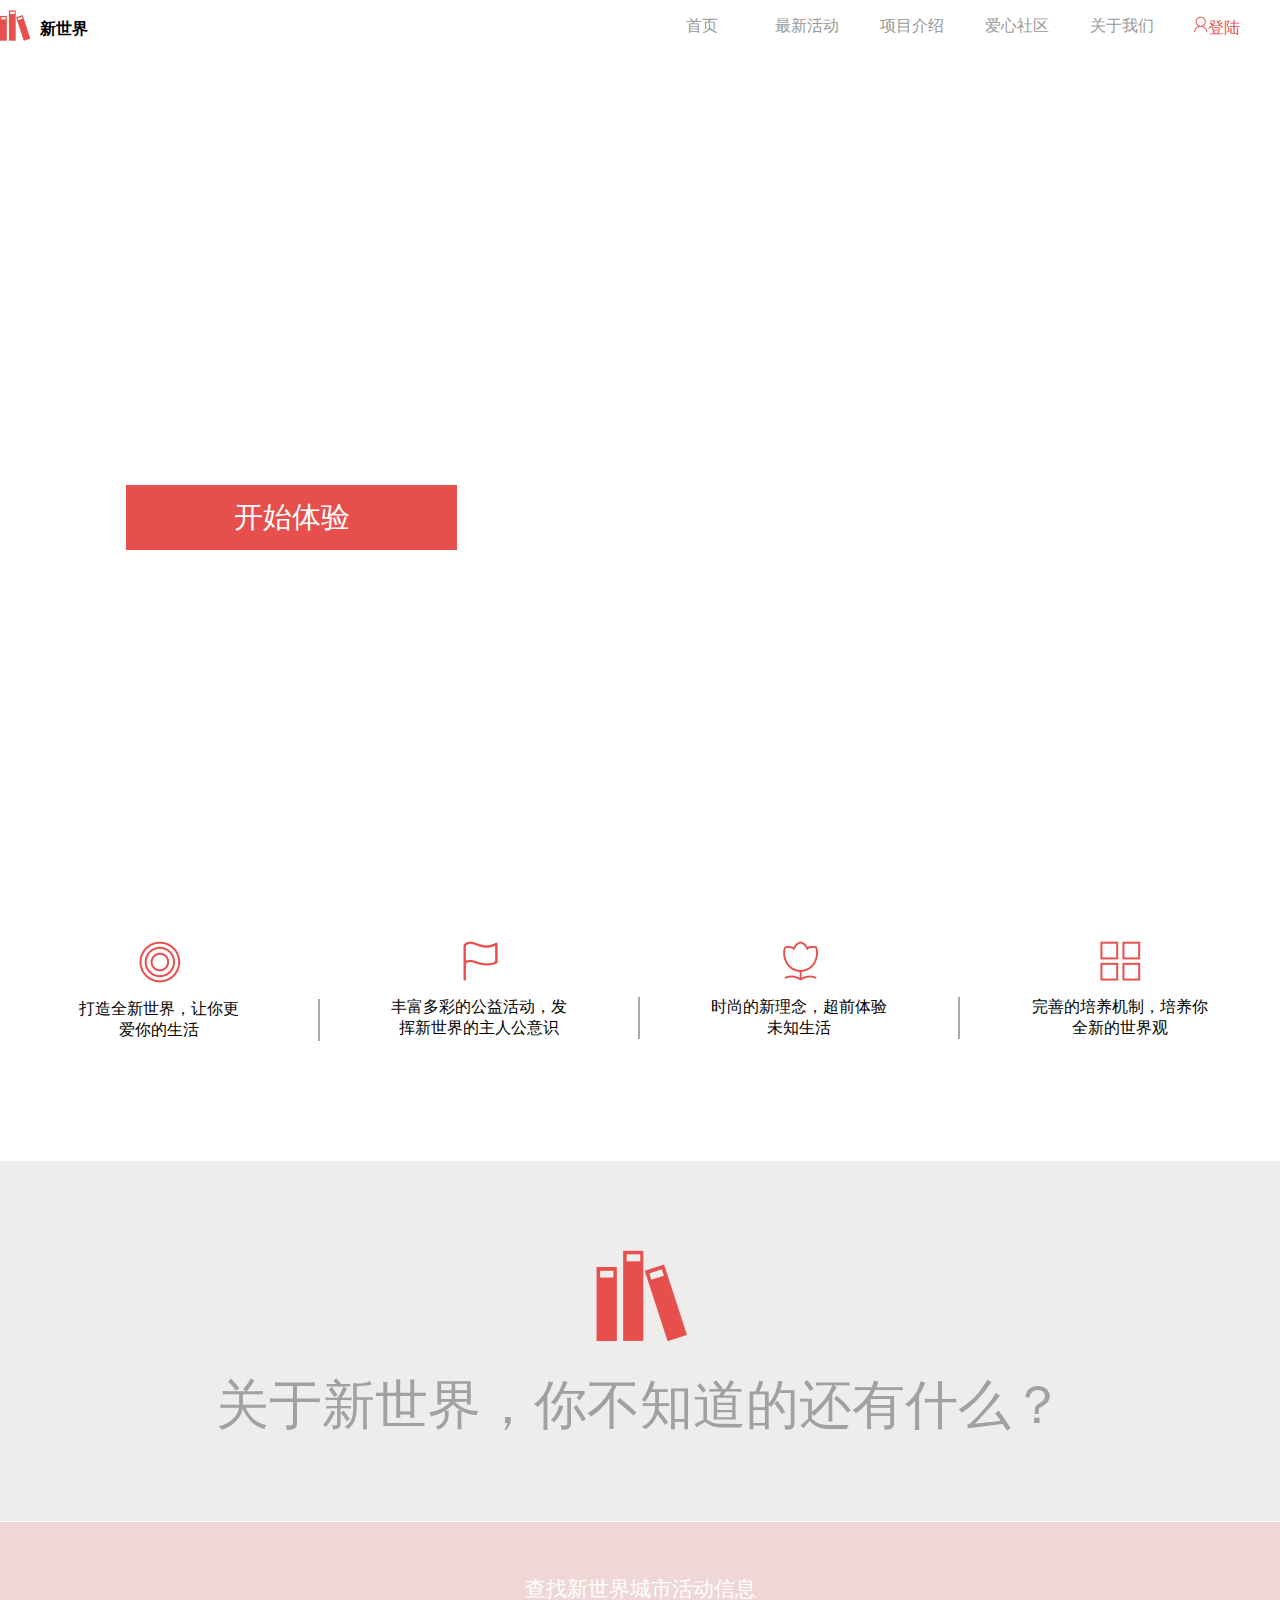
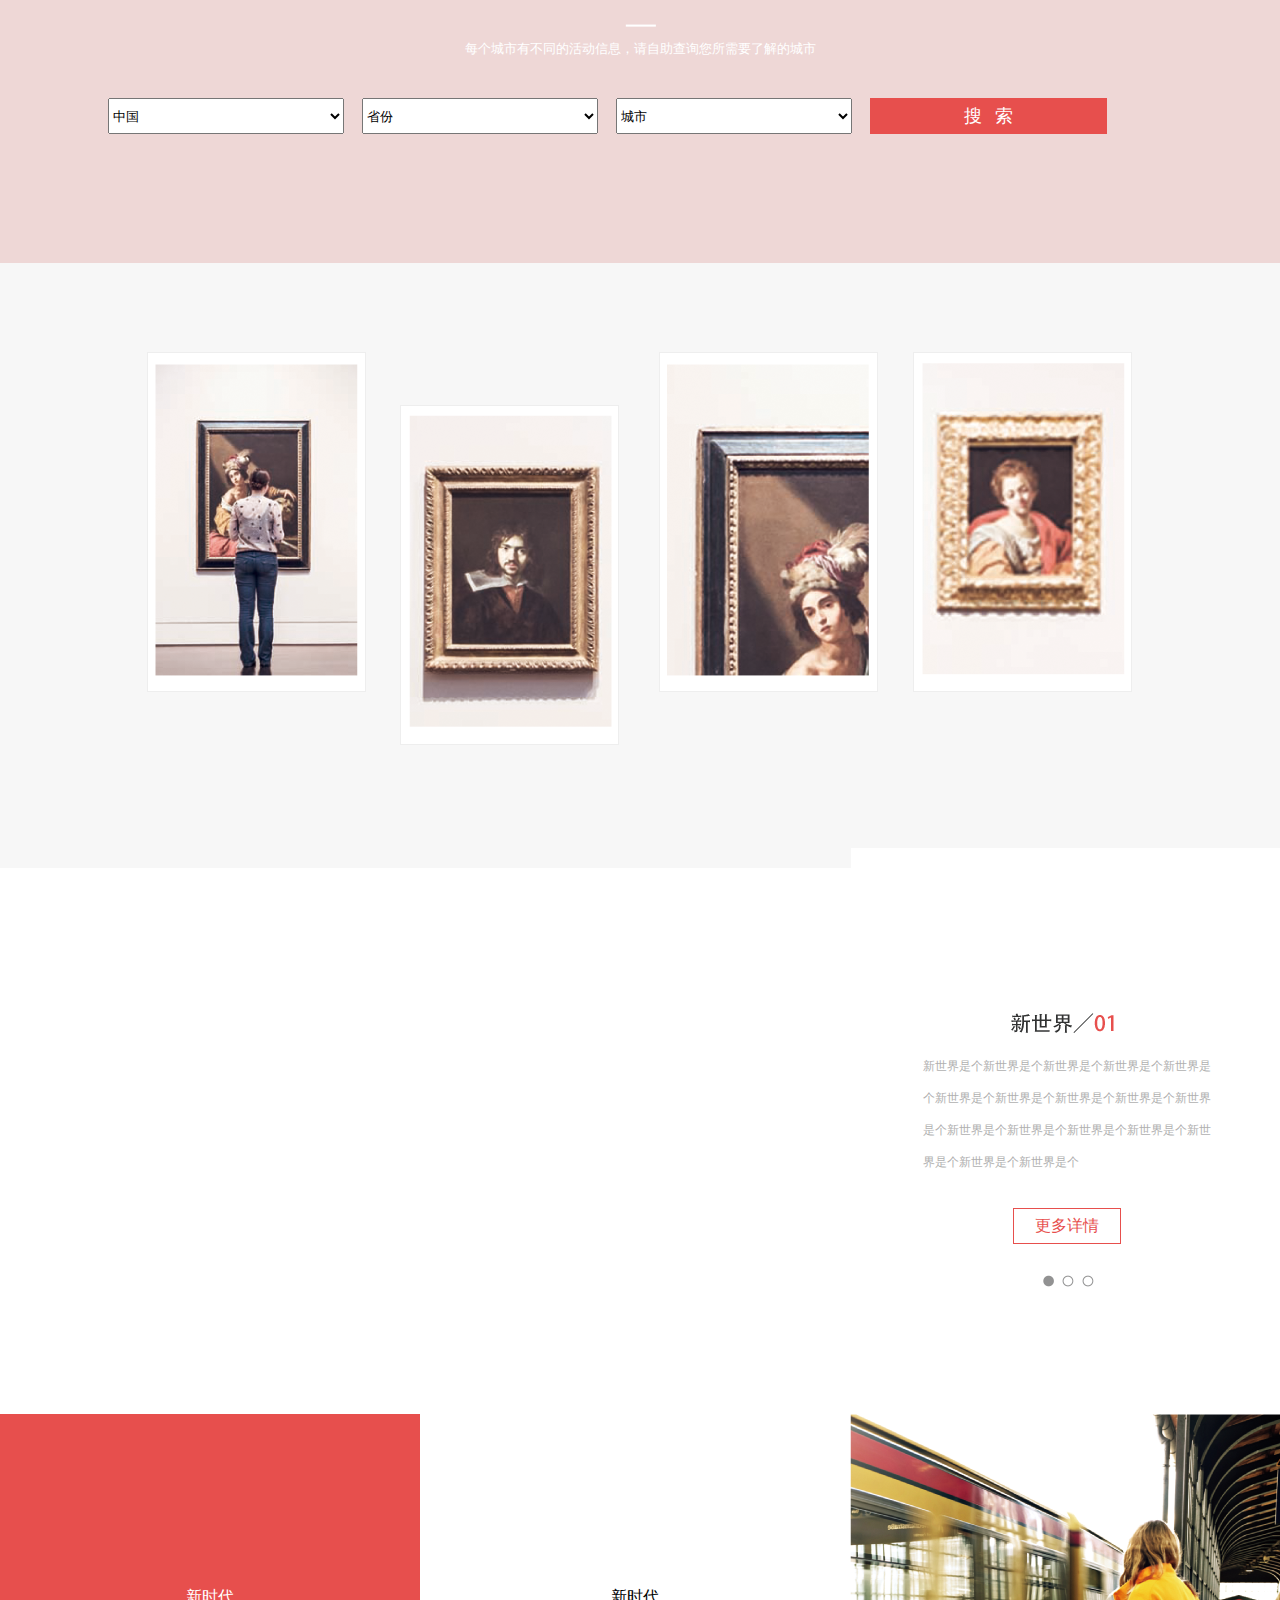
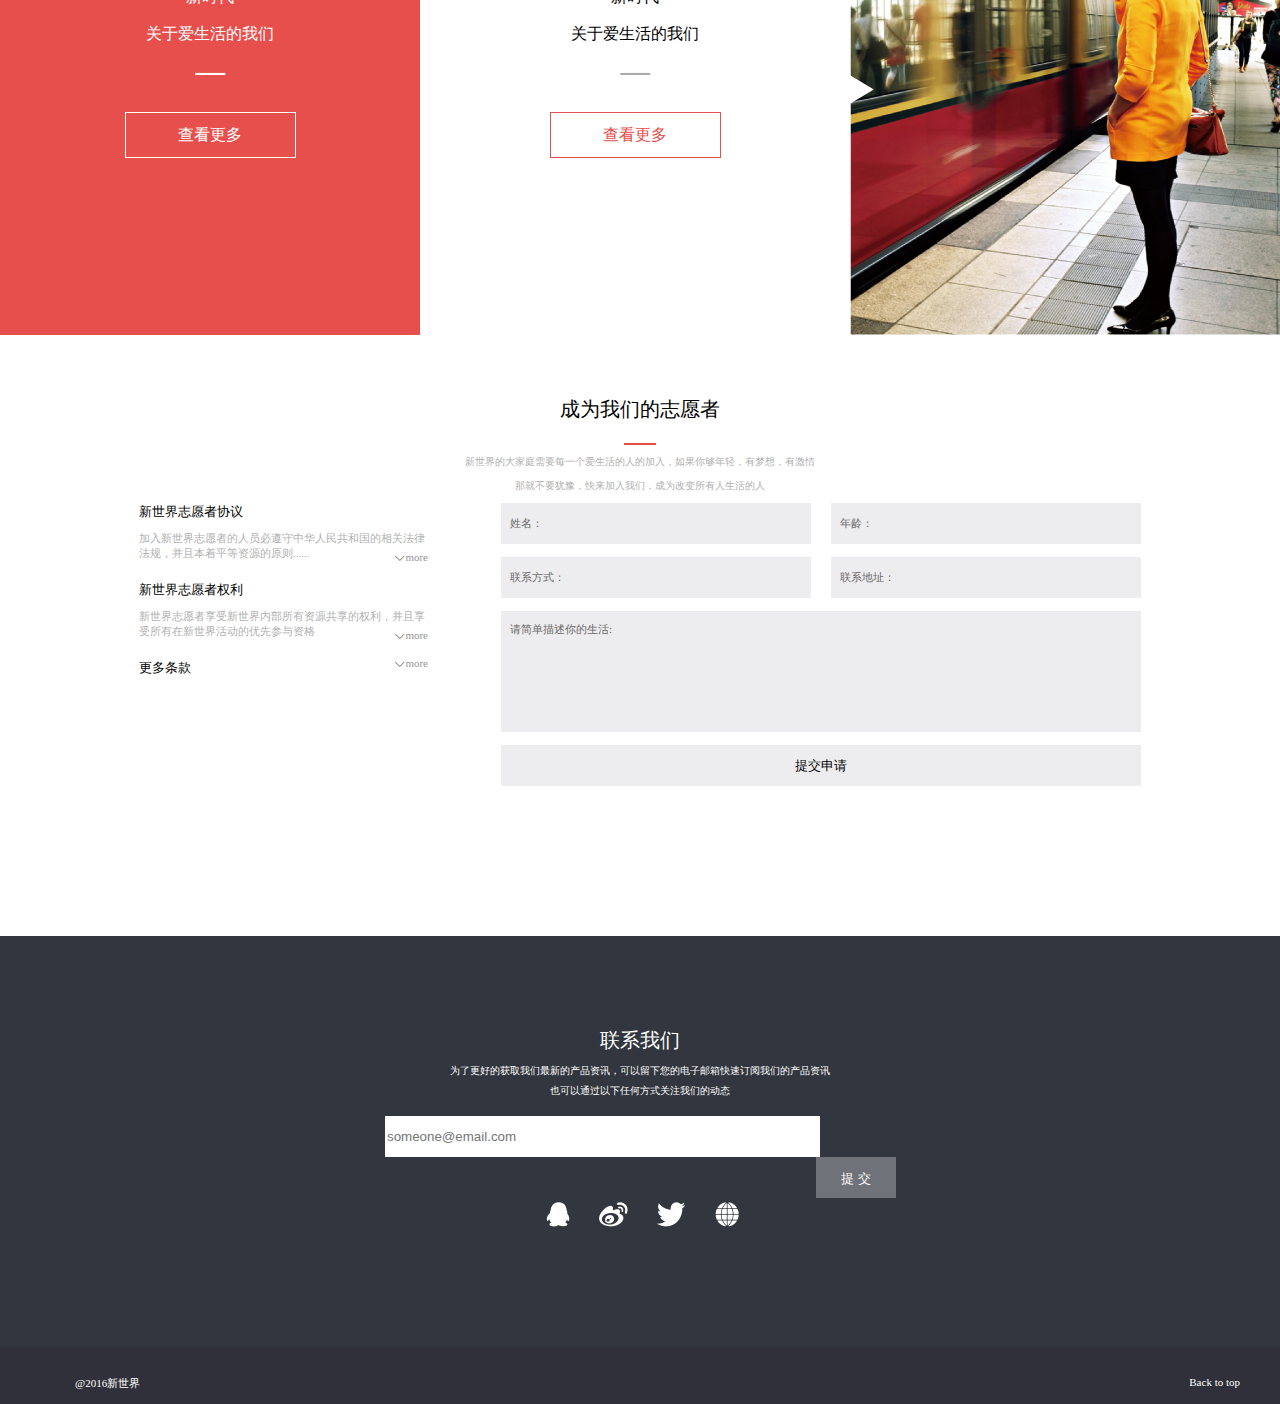
<file: xiaowei/task7/index.html>
<!doctype html>
<html>
    <head>
        <meta charset="utf-8">
        <title>task7 新世界</title>
        <link rel="stylesheet" href="styles/style.css" type="text/css">
    </head>
    <body>
        <header id="header">
            <div class="left"><img src="images/编组1_1.png"/>
            <span>新世界</span>
            </div>
            <nav class="right">
            <ul>
            <li><a class="nav" href="#">首页</a></li>
            <li><a class="nav" href="#">最新活动</a></li>
            <li><a class="nav" href="#">项目介绍</a></li>
            <li><a class="nav" href="#">爱心社区</a></li>
            <li><a class="nav" href="#">关于我们</a></li>
            <li><img src="images/编组1_2.png"/><a class="login" href="#">登陆</a></li>
            </ul>
            </nav>
        </header>
        <main id="main">
            <div id="top">
                <div id="insert">
                <p class="time">Time of new life</p>
                <p class="new">新时代，年轻的人们让我们一起<br/>体验新生活，享受新生活</p>
                <p class="anchor">
                <a href="#">开始体验</a>
                </p>
                </div>
            </div>
            <div id="fourtips">
                <div class="tipone">
                    <img src="images/编组2_1.png"/>
                    <p class="text">打造全新世界，让你更<br/>爱你的生活</p>
                </div>
                <div class="tiptwo">
                    <img src="images/编组2_2.png"/>
                    <p class="text">丰富多彩的公益活动，发<br/>挥新世界的主人公意识</p>
                </div>
                <div class="tipthree">
                    <img src="images/编组2_3.png"/>
                    <p class="text">时尚的新理念，超前体验<br/>未知生活</p>
                </div>
                <div class="tipfour">
                    <img src="images/编组2_4.png"/>
                    <p>完善的培养机制，培养你<br/>全新的世界观</p>
                </div>
            </div>
        
            <div id="wonder">
                <img src="images/编组3.png"/>
                <p>关于新世界，你不知道的还有什么？</p>
            </div>
            <div id="search">
                <div id="container">
                    <p class="one">查找新世界城市活动信息</p>
                    <img src="images/路径1.png"/>
                    <p class="two">每个城市有不同的活动信息，请自助查询您所需要了解的城市</p>
                    <form>
                        <select class="one">
                            <option  selected>中国</option>
                            <option>安道尔</option>
                            <option>美国</option>                           
                        </select>
                        <select class="two">
                            <option  selected>省份</option>
                            <option>江苏</option>
                            <option>山东</option>             
                        </select>
                        <select class="three">
                            <option  selected>城市</option>
                            <option>南京</option>
                            <option>北京</option>                            
                        </select>
                        <input class="four" type="submit" name="search" value="搜 &nbsp 索">
                    </form>
                </div>
            </div>
            <div id="picture"> 
                <div class="one"></div>
                <div class="two"></div>                
                <div class="three"></div>                
                <div class="four"></div>
                <div id="container">
                    <img src="images/图三-图六.png">
                </div>
                                                              
            </div>
            <div id="newworld">
                <div class="pic">
                    <img class="small" src="images/编组5_1.png"/>
                    <p class="one">新世界</p>
                    <p class="two">TIME</p>
                    <p class="three">@新世界-北京<br/>2016.04.01</p>
                </div>
                <div class="moreinformation">      
                    <img src="images/新世界／01.png"/> 
                    <p class="words">新世界是个新世界是个新世界是个新世界是个新世界是个新世界是个新世界是个新世界是个新世界是个新世界是个新世界是个新世界是个新世界是个新世界是个新世界是个新世界是个新世界是个</p>    
                    <p class="more"><a href="#">更多详情</a></p>
                    <div class="dots">
                        <ul>
                            <li><img src="images/编组5_3.png"/></li>
                            <li><img src="images/编组5_3.png"/></li>
                            <li><img src="images/编组5_2.png"/></li>
                        </ul>
                    </div>
                </div>
            </div>
            <div id="about">
                <div class="moreone">
                    <p>新时代</p>
                    <p>关于爱生活的我们</p>
                    <img class="small"src="images/路径2.png"/>
                    <p class="one"><a href="#">查看更多</a></p>
                </div>
                <div class="moretwo">
                    <p>新时代</p>
                    <p>关于爱生活的我们</p>
                    <img class="small" src="images/路径3.png"/>
                    <p class="two"><a href="#">查看更多</a></p>
                </div>
                <div class="rightpicture">
                    <img class="small" src="images/编组6.png"/>
                    <img src="images/图八.png"/>
                </div>
            </div>
            <div id="voluntory">
                <p class="strong">成为我们的志愿者</p>
                <hr/>
                <p>新世界的大家庭需要每一个爱生活的人的加入，如果你够年轻，有梦想，有激情</p>
                <p>那就不要犹豫，快来加入我们，成为改变所有人生活的人</p>
            </div>
            <div id="information">
                <div class="joinus">
                    <div class="first">
                        <p class="strong">新世界志愿者协议</p>
                        <p>加入新世界志愿者的人员必遵守中华人民共和国的相关法律法规，并且本着平等资源的原则......</p>
                        <p class="more"><img src="images/编组8.png">more</p>
                    </div>
                    <div class="second">
                        <p class="strong">新世界志愿者权利</p>
                        <p>新世界志愿者享受新世界内部所有资源共享的权利，并且享受所有在新世界活动的优先参与资格</p>
                        <p class="more"><img src="images/编组8.png">more</p>
                    </div>
                    <div class="third">
                        <p class="strong">更多条款</p>
                        <p class="more"><img src="images/编组8.png">more</p>
                    </div>
                </div>
                <form >
                    <div class="left">
                    <label>姓名：</label>
                    <input type="text">
                    </div>
                    <div class="right">
                    <label>年龄：</label>
                    <input type="text">
                    </div>
                    <div class="left">
                    <label>联系方式：</label>
                    <input type="text" name="phonenumber">
                    </div>
                    <div class="right">
                    <label>联系地址：</label>
                    <input type="text" >
                    </div>
                    <div class="textarea">
                    <p>请简单描述你的生活:</p>
                    <textarea></textarea>
                    </div>
                    <input type="submit" name="submit" class="submit" value="提交申请">
                </form>
            </div>
            <div id="contactus">
                <p class="strong">联系我们</p>
                <p>为了更好的获取我们最新的产品资讯，可以留下您的电子邮箱快速订阅我们的产品资讯</p>
                <p>也可以通过以下任何方式关注我们的动态</p>
                <div id="address">
                    <input type="text" name="text" class="text" placeholder="someone@email.com">
					<input type="submit" name="submit" class="submit" value="提 交">
                </div>
                <div id="botton">
                    <ul>
                        <li><img src="images/编组9_1.png"/></li>
                        <li><img src="images/编组9_2.png"/></li>
                        <li><img src="images/编组9_3.png"/></li>
                        <li><img src="images/编组9_4.png"/></li>
                    </ul>
                </div>
            </div>
        </main>
        <footer id="footer">
            <p>@2016新世界</p>
            <a href="index.html">Back to top</a>
        </footer>
    </body>
</html>
</file>
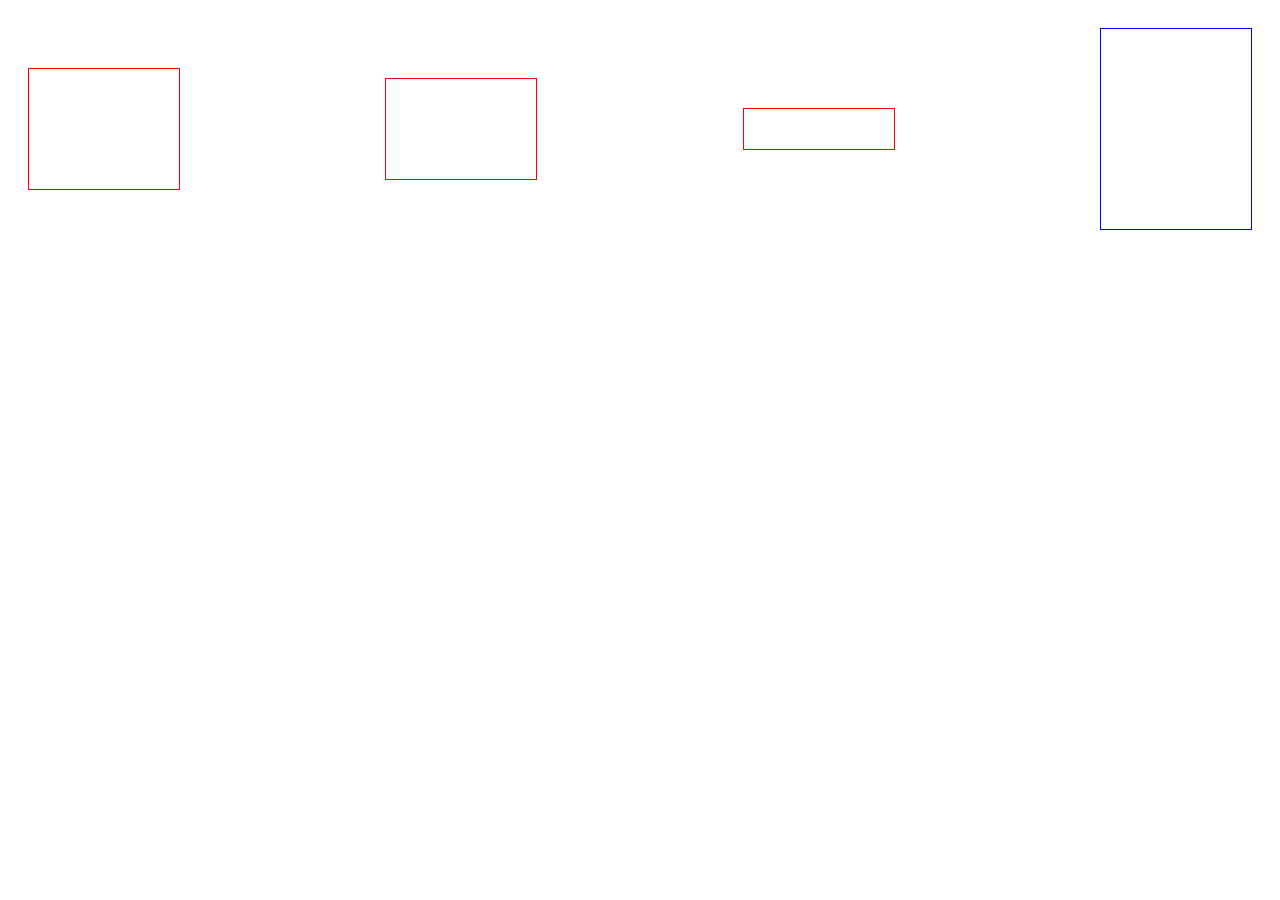
<file: xiaowei/task10/task10.html>
<!doctype html>
<html>
    <head>
        <title></title>
        <meta charset="utf-8">
        <style>
        @media (max-width: 640px){
            #total{
                width: 640px;
            }
        }
            div#total{
                display: flex;
                flex-flow: row wrap;
                -ms-flex-flow: row wrap;
                align-items: center;
                justify-content:space-between;
            }
            div#one,
            div#two,
            div#three,
            div#four
            {
                border: solid 1px #f00;
                width: 150px;
                margin: 20px;
                float: left;
                /*width: 25%;*/
            }
            div#one{
                height: 120px;
                /*justify-content: flex-start;*/
            }
            div#two{
                height: 100px;
            }
            div#three{
                height: 40px;
            }
            div#four{
                height: 200px;
                border-color: #00f;
                /*align-self: flex-start;*/
            }
        </style>
    </head>
    <body>
        <div id="total">
            <div id="one"></div>
            <div id="two"></div>
            <div id="three"></div>
            <div id="four"></div>
        </div>
    </body>
</html>
</file>
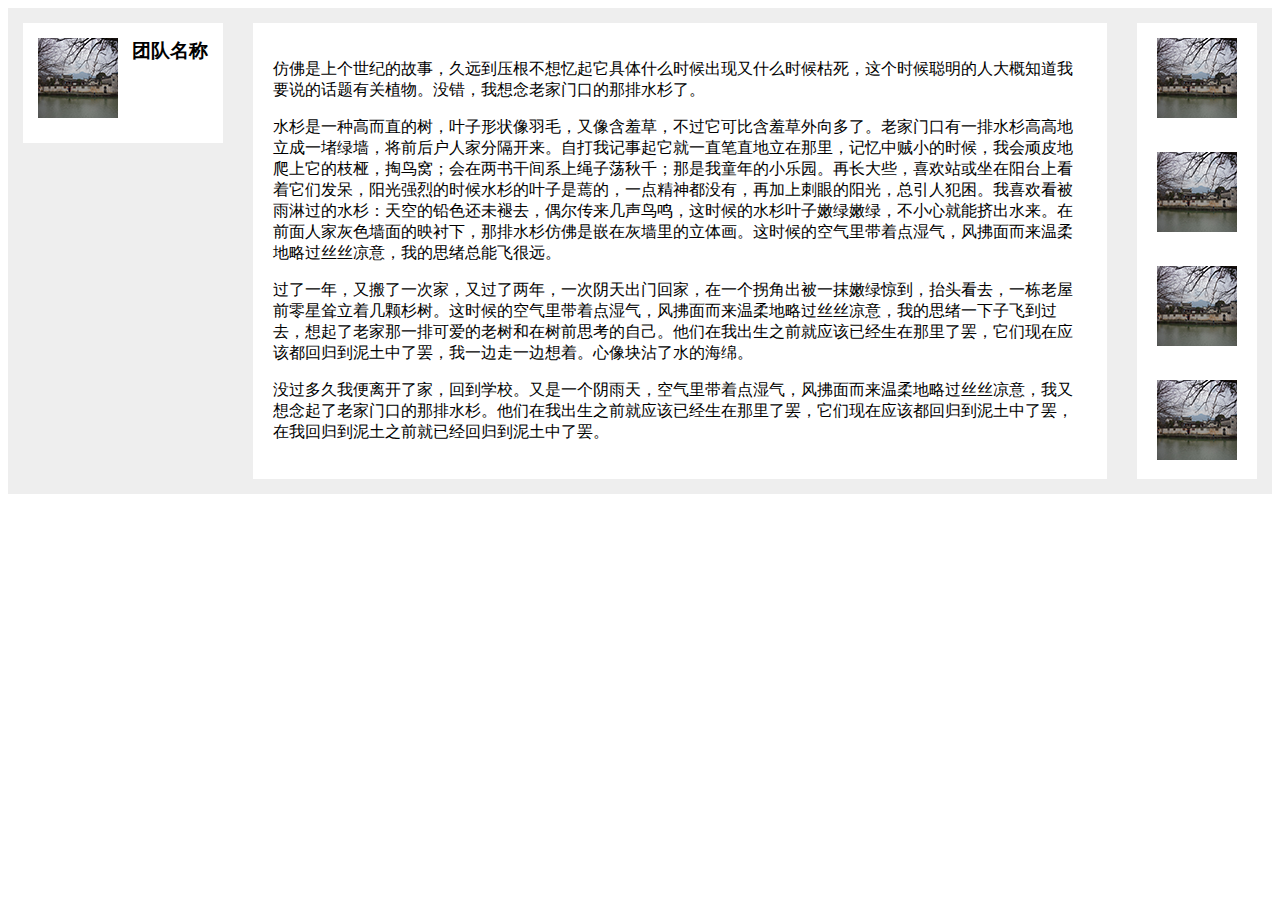
<file: xiaowei/task3/task3.html>
<!doctype html>
<html>
    <head>
        <meta charset="utf-8">
        <title>多栏布局</title>
        <style type="text/css">
        #total{
            background-color:#eee;
            border-color: #999;  
            /*设置body为伸缩容器*/
            display:-webkit-box;
        }
        .lie1{
            width:200px;
            background-color:#fff;
            width:200px;
            margin:15px;
            height: 120px;
            }
        .lie1 img{
            margin: 15px auto auto 15px;
            }
         h3{
             float: right; 
             margin: 15px 15px auto auto;
             }
        .lie2{
            width:auto;
            background-color:#fff;
            padding:20px;
            margin:15px;
            /*-moz-box-flex:1;*/
            /*伸缩盒子元素*/
            -webkit-box-flex:1;
            /*-ms-flex:1;*/
            /*-webkit-flex:1;*/
            /*flex:1;*/
        }
        .lie3{width: 120px;background-color:#fff; text-align: center;margin:15px}
        .lie3 img { margin:15px;}    
        </style>
    </head>
    <body>
        <div id="total">
        <div class="lie1">
        <img src="images/DSC00152.JPG">
        <h3>团队名称</h3>
        </div>
        <div class="lie2">
        <p>
            仿佛是上个世纪的故事，久远到压根不想忆起它具体什么时候出现又什么时候枯死，这个时候聪明的人大概知道我要说的话题有关植物。没错，我想念老家门口的那排水杉了。
        </p>
        <p>
            水杉是一种高而直的树，叶子形状像羽毛，又像含羞草，不过它可比含羞草外向多了。老家门口有一排水杉高高地立成一堵绿墙，将前后户人家分隔开来。自打我记事起它就一直笔直地立在那里，记忆中贼小的时候，我会顽皮地爬上它的枝桠，掏鸟窝；会在两书干间系上绳子荡秋千；那是我童年的小乐园。再长大些，喜欢站或坐在阳台上看着它们发呆，阳光强烈的时候水杉的叶子是蔫的，一点精神都没有，再加上刺眼的阳光，总引人犯困。我喜欢看被雨淋过的水杉：天空的铅色还未褪去，偶尔传来几声鸟鸣，这时候的水杉叶子嫩绿嫩绿，不小心就能挤出水来。在前面人家灰色墙面的映衬下，那排水杉仿佛是嵌在灰墙里的立体画。这时候的空气里带着点湿气，风拂面而来温柔地略过丝丝凉意，我的思绪总能飞很远。
        </p>
        <p>   
            过了一年，又搬了一次家，又过了两年，一次阴天出门回家，在一个拐角出被一抹嫩绿惊到，抬头看去，一栋老屋前零星耸立着几颗杉树。这时候的空气里带着点湿气，风拂面而来温柔地略过丝丝凉意，我的思绪一下子飞到过去，想起了老家那一排可爱的老树和在树前思考的自己。他们在我出生之前就应该已经生在那里了罢，它们现在应该都回归到泥土中了罢，我一边走一边想着。心像块沾了水的海绵。
        </p>
        <p>
            没过多久我便离开了家，回到学校。又是一个阴雨天，空气里带着点湿气，风拂面而来温柔地略过丝丝凉意，我又想念起了老家门口的那排水杉。他们在我出生之前就应该已经生在那里了罢，它们现在应该都回归到泥土中了罢，在我回归到泥土之前就已经回归到泥土中了罢。
        </p>
        </div>
        <div class="lie3">
        <img src="images/DSC00152.JPG">
        <img src="images/DSC00152.JPG">
        <img src="images/DSC00152.JPG">
        <img src="images/DSC00152.JPG"> 
        </div>
        </div>
    </body>
</html>
</file>
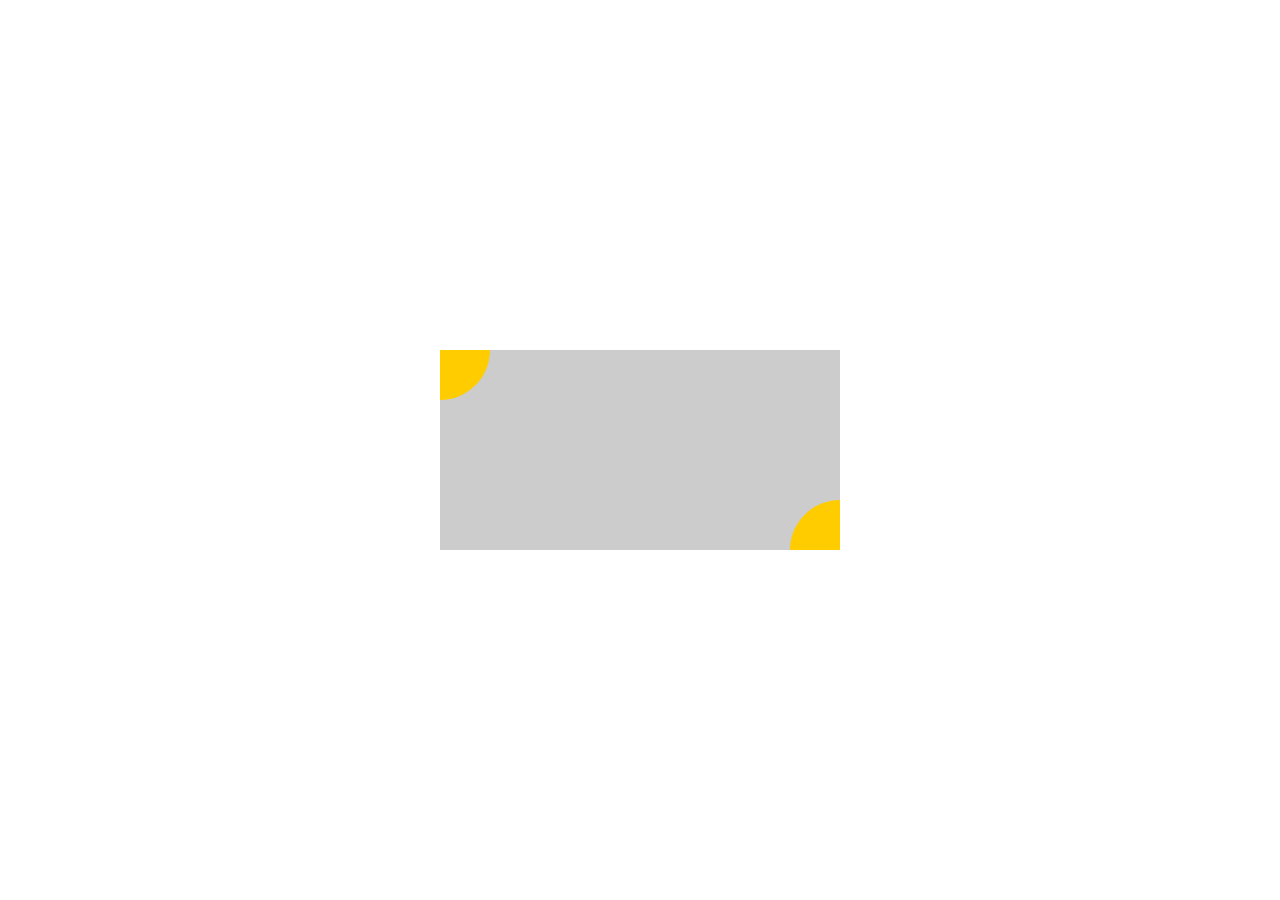
<file: xiaowei/task4/demo.html>
<!DOCTYPE html>
<html>
	<head>
	<style type="text/css">
	.main{
		position:absolute;
		top:50%;
		left:50%;
		-moz-transform: translate(-50%,-50%);
          -o-transform: translate(-50%,-50%);
         -ms-transform: translate(-50%,-50%);
             transform: translate(-50%,-50%);
		width:400px;
		min-height:200px;
		background-color: #ccc;
		overflow: hidden;
	}
	.left-top{
		position:absolute;
		top:-50px;
		left:-50px;
		width:100px;
		height:100px;
		background-color: #fc0;
		-webkit-border-radius:50px;
           -moz-border-radius:50px;
                border-radius:50px;
	}
	.right-bottom{
		position:absolute;
		bottom:-50px;
		right:-50px;
		width:100px;
		height:100px;
		background-color: #fc0;
		-webkit-border-radius:50px;
           -moz-border-radius:50px;
                border-radius:50px;
	}
	</style>
	</head>
	<body>
		<div class="main">
			<div class="left-top">
			</div>
			<div class="right-bottom">
			</div>
		</div>
	</body>
</html>
</file>
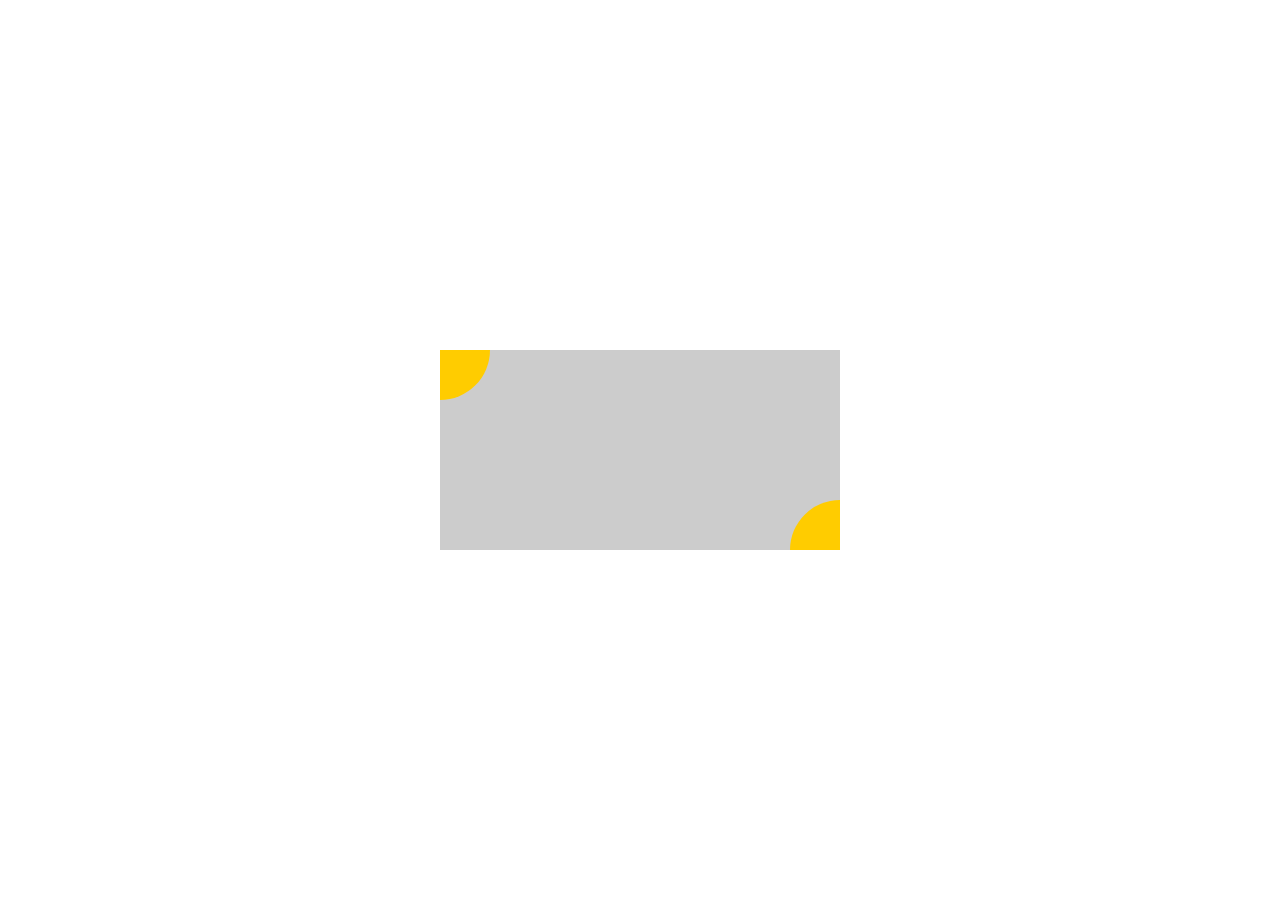
<file: xiaowei/task4/task4.html>
<!doctype html>
<html>
    <head>
        <meta charset="utf-8">
        <style type="text/css">
            #div1{
                width: 400px;
                height: 200px;
                background-color: #ccc;
                margin:auto;
                position: absolute;
                top: 50%;
                right: 50%;    
                margin-top: -100px;
                margin-right:-200px;
                 /*下面这句话使用2D旋转方法实现定位居中以左上角为依据，w3c上测试就是移动的效果*/
                /*transform: translate(50%,-50%);*/
            }
            #leftup{
                width: 50px;
                height: 50px;
                background-color: #fc0;
                border-bottom-right-radius: 50px;
            }
            #rightbotton{
                position: relative;
                top: 100px;
                left: 350px;
                width: 50px;
                height: 50px;
                background-color: #fc0;
                border-top-left-radius:50px;
            }
        </style>
    </head>
    <body>
        <div id="div1">
            <div id="leftup"></div>
            <div id="rightbotton"></div>
        </div>
    </body>
</html>
</file>
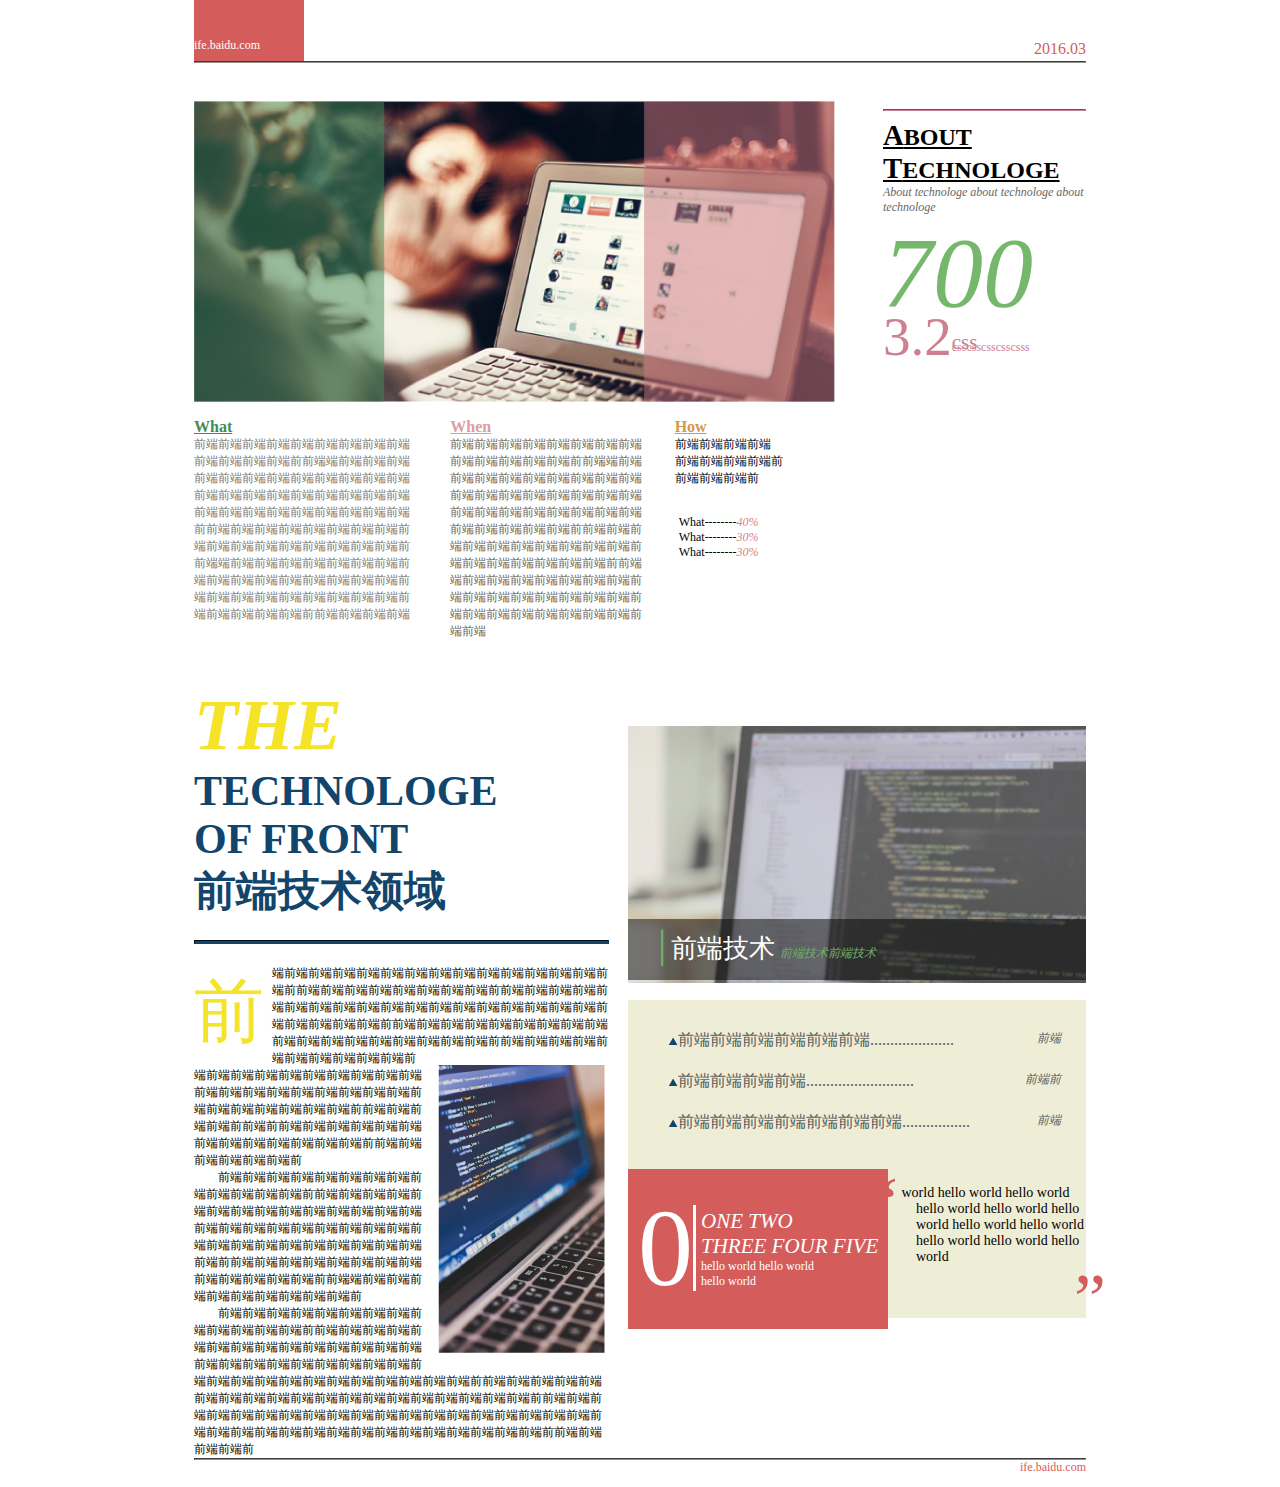
<file: xiaowei/task6/task6.html>
<!--<!doctype html>-->
<html>
    <head>
        <meta charset="utf-8">
        <title></title>
        <link href="styles/style.css" rel="stylesheet" type="text/css">
    </head>
    <body>
        <header>
            <div id=box1><span>ife.baidu.com</span></div>
            <span class="date">2016.03</span> 
            <hr/>
        </header>
        <div id=total>
     
            <div id=first>
                <div class="left">  
                    <img src="images/左上大图.png">
                    <div class="intro">
                        <p class="what"><span>What</span><br/>前端前端前端前端前端前端前端前端前端前端前端前端前端前前端端前端前端前端前端前端前端前端前端前端前端前端前端前端前端前端前端前端前端前端前端前端前端前端前端前端前端前端前端前端前端前前端前端前端前端前端前端前端前端前端前端前端前端前端前端前端前端前端前前端端前端前端前端前端前端前端前端前端前端前端前端前端前端前端前端前端前端前端前端前端前端前端前端前端前端前端前端前端前端前端前前端前端前端前端
                        </p>
                        <p class="when"><span>When</span><br/>前端前端前端前端前端前端前端前端前端前端前端前端前端前前端端前端前端前端前端前端前端前端前端前端前端前端前端前端前端前端前端前端前端前端前端前端前端前端前端前端前端前端前端前端前端前前端前端前端前端前端前端前端前端前端前端前端前端前端前端前端前端前端前前端端前端前端前端前端前端前端前端前端前端前端前端前端前端前端前端前端前端前端前端前端前端前端前端前端前端
                        </p>
                        <p class="how"><span>How</span><br/>前端前端前端前端<br/>前端前端前端前端前<br/>前端前端前端前
                      
                        </p>
                          <div class="ul">
                         <ul>
                            <li>What--------<span>40%</span></li>
                            <li>What--------<span>30%</span></li>
                            <li>What--------<span>30%</span></li>
                        </ul>
                         </div>
                    </div>
                </div>
                <div class="right">
                    <hr/>
                    <h2><span class="w1">A</span>BOUT <span class="w2">T</span>ECHNOLOGE</h2>
                    <p class="p1">About technologe about technologe about technologe</p>
                    <p class="p2">700</p>
                    <p class="p3">3.2
                        <span class="css">css<br/>
                            <span class="csss">csscsscsscsscsss</span>
                        </span>
                    </p>
                </div>
            </div>
            <div id=second>
                <div class="left">
                    <h1><span class="the">THE</span> TECHNOLOGE <br/>OF FRONT<br/>前端技术领域<hr/></h1>
                    <p class="one"><span class="word1">前</span>端前端前端前端前端前端前端前端前端前端前端前端前端前端前端前前端前端前端前端前端前端前端前端前前端前端前端前端前端前端前端前端前端前端前端前端前端前端前端前端前端前端前端前端前端前端前端前前端前端前端前端前端前端前端前端前端前端前端前端前端前端前端前端前端<img src="images/配图三.png">前端前前端前端前端前端前端前端前端前端前端前端前端前端前端前端前端前端前端前端前端前端前端前端前端前端前端前端前端前端前端前端前端前端前端前端前端前端前前端前端前端前端前前端前前端前端前端前端前端前端前端前端前端前端前端前端前端前前端前端前端前端前端前端前
                    </p>
                    <p class="two">前端前端前端前端前端前端前端前端前端前端前端前端前端前前端前端前端前端前端前端前端前端前端前端前端前端前端前端前端前端前端前端前端前端前端前端前端前端前端前端前端前端前端前端前端前端前端前端前前端前端前端前端前端前端前端前端前端前端前端前端前端前前端端前端前端前端前端前端前端前端前端前端前
                    </p>
                    <p class="three">前端前端前端前端前端前端前端前端前端前端前端前端前端前前端前端前端前端前端前端前端前端前端前端前端前端前端前端前端前端前端前端前端前端前端前端前端前端前端前端前端前端前端前端前端前端前端前端前端前前端前端前端前端前端前端前端前端前端前端前端前端前端前端前端前端前端前端前端前前端前端前端前端前端前端前端前端前端前端前端前端前端前端前端前端前端前端前端前端前端前端前端前端前端前端前端前端前端前端前端前端前端前端前前端前端前端前端前
                    </p>
                    
                </div>
                <div class="right">
                    <img src="images/配图二.png">
                    <div class="gray"><span class="line">|</span><span class="left">前端技术</span><span class="right">前端技术前端技术</span></div>
                    <div class="bac">
                        <ul>
                            <li><img src="images/trangle.png">前端前端前端前端前端前端.....................<span>前端</span></li>
                            <li><img src="images/trangle.png">前端前端前端前端...........................<span>前端前</span></li>
                            <li><img src="images/trangle.png">前端前端前端前端前端前端前端.................<span>前端</span></li>
                        </ul>
                        <div class="number">
                            <p class="one">
                                <!--<div class="test">-->
                                <span class="zero">0</span>
                                <!--</div>-->
                                <!--<div>-->
                                <span class="italic">ONE TWO <br/>THREE FOUR FIVE</span>
                                <span class="hello">hello world hello world<br/> hello world</span>
                                <!--</div>-->
                            </p>
                            <p class="two"> <span class="one">“</span>  world hello world hello world hello world hello world hello world
                                hello world hello world hello world hello world hello world <span class="two">”</span>
                            </p>
                        </div>
                    </div>
                </div>
            </div>
        </div>
        <footer>
            <hr/>
            <p>ife.baidu.com<p>
        </footer>
    </body>
</html>
</file>
<file: xiaowei/task7/styles/style.css>
body{
    margin: 0px auto 0px auto ;
    font-family: "微软雅黑";
    overflow: auto;
    width: 1280px;
    height: 4554px;
}
#header{
    margin-top: 10px;
    height: 47px;
}
#header div.left{
    float: left;
}
#header div.left span{
    font-weight: bold;
    margin-left: 5px;
    position: relative;
    top: -7px;
}
#header nav.right{
    display: block;
    position: relative;
    float: right;
}
#header nav.right ul{
    list-style: none;
    float: left;
    margin-top: 6px;
    margin-bottom: 0px;
}
#header nav.right ul li{
    float: left;
}
#header nav.right ul a.nav{
    text-decoration: none;
    color: #999;
    margin-right:40px;
    display: inline-block;
    text-align: center;
    width: 65px;
    height: 37px;
}
#header nav.right ul a.login{
    text-decoration: none;
    color: rgb(231,79,77);
    margin-right:40px;
}
#header nav.right li a.nav:hover{
    display: block;
    color: rgb(231,79,77);
    border-bottom: rgb(231,79,77) solid 5px;
}
#main{
    position: relative;
    top: -50px;
    height: 4439px;
}
div#top{
    width: 1280px;
    height: 854px;
    background-image: url(file:///C:/Users/Zhanghj/Desktop/IFE/xiaowei/myife/task7/images/图一.png );
}

#top p.time{
    font-size: 50px;
    position: relative;
    top: 229px;
    left: 117px;
    color: #fff;
    width: 454px;
    height: 50px;
}
#top p.new{
    color: #fff;
    position: relative;
    height: 53px;
    width: 295px;
    top: 229px;
    left: 124px;
}
#top a{
    text-decoration: none;
    font-size: 29px;
    color: #fff;
    display: block;
    position: relative;
    line-height: 65px;
    text-align: center;
    top: 259px;
    left: 126px; 
    width: 331px;
    height: 65px;
    background-color: rgb(231,79,77);
}
#fourtips{
    padding-top: 30px;
    height: 220px;
    background-color: #fff;
    top: 917px; 
    width: 1280px;
}
#fourtips img{
    display: block;
    margin: 0px auto 0px auto;
}
#fourtips div.tipone,
#fourtips div.tiptwo,
#fourtips div.tipthree,
#fourtips div.tipfour{
    position: relative;
    float: left;
    display: block;
    text-align: center;
    width: 25%;
}
#fourtips p.text{
    border-right: solid rgb(170,170,170) 2px; 
}
#wonder{
    position: relative;
    width: 1280px;
    height: 360px;
    background-color: rgb(237,237,236);
}

#wonder img{
    position: relative;
    top: 89px;
    left: 596px;
}
#wonder p{
    font-size: 53px;
    color: rgb(161,161,161);
    position: absolute;
    top: 156px;
    left: 216px;
}
#search{
    position: relative;
    top: -20px;
    height: 341px;
    /*background-image: cross-fade(url(file:///C:/Users/Zhanghj/Desktop/IFE/xiaowei/myife/task7/images/看地图.png),url(file:///C:/Users/Zhanghj/Desktop/IFE/xiaowei/myife/task7/images/图二遮罩.png),1) ;*/
    background-image: url(file:///C:/Users/Zhanghj/Desktop/IFE/xiaowei/myife/task7/images/看地图.png);
    /*background: url(file:///C:/Users/Zhanghj/Desktop/IFE/xiaowei/myife/task7/images/看地图.png) 0 0 no-repeat, url(file:///C:/Users/Zhanghj/Desktop/IFE/xiaowei/myife/task7/images/图二遮罩.png) 0 0 no-repeat;*/
}
#search #container{
    width: 1280px;
    height: 341px;
    background-color: rgba(170,53,51,0.2); 
    /*background-color: rgb(238,214,214);   这是一种错误的写法，会将所有内容全部覆盖，所以必须加透明度*/
}
#search p.one{
    position: relative;
    top: 53px;
    text-align: center;
    color: #fff;    
    font-size: 21px;
}
#search p.two{
    position: relative;
    top: 53px;
    text-align: center;
    color: #fff;
    font-size: 13px;
}
#search img{
    position: relative;
    top: 53px;
    display: block;
    margin: 0px auto;
}
#search form{
    position: relative;
    left: 108px;
    top: 80px;
    width: 1028px;
}
#search form select{
    float: left;
    position: relative;
    width: 236px;
    height: 36px;
    margin-right: 18px;
}

#search input{
    float: left;
    width: 237px;
    height: 36px;
    padding: 0px;
    border: none;
    line-height: 36px;
    background-color: rgb(231,79,77);
    color: #fff;
    font-family: "微软雅黑";
    font-size:18px;
    line-height: 18px; 
}


#picture{
    position: relative;
    top: -20px;
    width: 1280px;
    height: 605px;
    background-color: rgb(247,247,247);
}
#picture #container{
    position: relative;
    top: 100px;
    height: 385px;
    background: url(file:///C:/Users/Zhanghj/Desktop/IFE/xiaowei/myife/task7/images/图三-图六文字.png) no-repeat center;
}
#picture #container img{
    display: block;
    margin: 0px auto;
}

#picture .one{
    position: absolute; 
    top: 89px;
    left: 147px;  
    width: 217px;
    height: 338px;
    background-color: #fff;
    border: solid 1px #eee; 
}
#picture .two{
    position: absolute; 
    top: 142px;
    left: 400px;  
    width: 217px;
    height: 338px;
    background-color: #fff;
    border: solid 1px #eee; 
}
#picture .three{
    position: absolute; 
    top: 89px;
    left: 659px;  
    width: 217px;
    height: 338px;
    background-color: #fff;
    border: solid 1px #eee; 
}
#picture .four{
    position: absolute; 
    top: 89px;
    left: 913px;  
    width: 217px;
    height: 338px;
    background-color: #fff;
    border: solid 1px #eee; 
}
/*#picture .one,
#picture .two,
#picture .three,
#picture .four{
    width: 217px;
    height: 338px;
    background-color: #fff;
    border: solid 1px #eee;
}*/
/*#picture .one{
    position: absolute;
    top: 50px;
    left: 150px;
}*/

#newworld{
    position: relative;
    top: -40px;
    width: 1280px;
    height: 567px;
    overflow: auto;
}
#newworld img{
    position: relative;
    display: block;
    top: 268px;
    float: right;
}
#newworld img.small{
    left: 2px;
}
#newworld .pic{
    float: left;
    width: 851px;
    height: 567px;
    background: url(file:///C:/Users/Zhanghj/Desktop/IFE/xiaowei/myife/task7/images/图七.png) no-repeat;
}
#newworld .pic p.one,
#newworld .pic p.two,
#newworld .pic p.three,
#newworld .pic p.four{
    text-align: center;
    color: #fff;
}
#newworld .pic p.one{
    position: relative;
    top: 132px;
    font-size: 48px;
}
#newworld .pic p.two{
    position: relative;
    top: 12px;
    font-size: 119px;
}
#newworld .pic p.three{
    position: relative;
    top: -103px;
    line-height: 32px;
    height: 62px;
}
#newworld .moreinformation{
    float: right;
    width: 429px;
    height: 567px;
    background-color: #fff;
}
#newworld .moreinformation img{
    position: relative;
    top: 165px;
    right: 166px;
    /*display: block;   因为父元素float:right,所以这个不能用了;
    margin: 0px auto;*/
}
#newworld .moreinformation p.words{
    position: relative;
    top: 190px;
    left: 72px;
    /*display: block; 
    margin: 0px auto;*/
    font-size: 12px;
    line-height: 32px;
    color: rgb(176,176,176);
    width: 292px;
    height: 102px;
}
#newworld .moreinformation p.more{
    width: 106px;
    height:34px;
    border: solid 1px rgb(231,79,77);
    text-align: center;
    line-height: 34px;
    position: relative;
    top: 230px;
    left: 162px;
}
#newworld .moreinformation p.more a{
    text-decoration: none;
    color: rgb(231,79,77);
}
#newworld .moreinformation .dots{
    position: relative;
    top: 80px;
    right: -156px;
    width: 261px;
    height: 12px;
}
#newworld .dots ul{
    list-style: none;
}
#newworld .dots ul img{
    margin-right:8px; 
}
#about{
    position: relative;
    top: -41px;
    width: 1280px;
    height: 521px;
}
#about .moreone{
    text-align: center;
    float: left;
    width: 420px;
    height: 521px;
    color: #fff;
    background-color: rgb(231,79,77);
}
#about .moretwo{
    text-align: center;
    float: left;
    width: 430px;
    height: 521px;
}
#about .rightpicture{
    position: relative;
    float: left;
    width: 430px;
    height: 521px;
}
#about .rightpicture .small{
    position: absolute;
    top: 260px;
    left: -2px;
}
#about p,
#about img.small{
    position: relative;
    top: 157px;
}
#about p.one{
    position: relative;
    top: 190px;
    margin: 0px auto;
    width: 169px;
    height:44px;
    border: solid 1px #fff;
    /*text-align: center;*/
    line-height: 44px;
}
#about p.one a{
    text-decoration: none;
    color: #fff;
}
#about p.two{
    position: relative;
    top: 190px;
    margin: 0px auto;
    width: 169px;
    height:44px;
    border: solid 1px rgb(231,79,77);
    /*text-align: center;*/
    line-height: 44px;
}
#about p.two a{
    color: rgb(231,79,77) ;
    text-decoration: none;
}
#voluntory p{
    text-align: center;
    font-size: 10px;
    color: rgb(176,176,176);
}
#voluntory p.strong{
    font-size: 20px;
    color: #000;
}
#voluntory hr{
    width: 32px;
    height: 2px;
    background-color: rgb(231,79,77);
    border: none;
}
#information{
    width: 1002px;
    height: 283px;
    position: relative;
    margin: 0px auto;
}
#information .joinus{
    float: left;
    width: 289px;
    margin-right: 73px; 
    height: 283px;
}
#information .joinus p{
    margin: 0px 0px 20px 0px;
    font-size: 11px;
    color: rgb(176,176,176);
}
#information .joinus p.strong{
    font-size: 13px;
    color: #000;
    margin: 0px 0px 10px 0px;
}
#information .joinus p.more{
    position: relative;
    top: -30px;
    margin: 0px 0px;
    float: right;
    color: rgb(150,150,150);
}
#information form{
    position: relative;
    float: right;
    width: 640px;
    height: 283px;
}
/*这里不可以用id#form*/
#information form div.left,
#information form div.right{
    font-size: 11px;
    position: relative;
    float: left;
    width: 310px;
    height: 41px;
    line-height:41px;
    background-color: rgb(237,237,239);
    margin-right: 17px;
    margin-bottom:13px; 
    color: rgb(108,104,104);
}
#information form .textarea{
    float: left;
    margin-bottom: 13px;
    background-color: rgb(237,237,239);
    font-size: 11px;
    width: 640px;
    height: 121px;
    font-family: "微软雅黑";
    color: rgb(108,104,104);
}
#information form p{
    padding-left: 9px;
}
#information form div.right{
    float: right;
    margin-right: 0px;
}
#information form div label{
    float: left;
    padding-left:9px; 
}
#information form input{
    width: 200px;
    height: 38px;
    float: left;
    outline: none;
    border: none;
    background-color: inherit;
}
/*input::-webkit-input-placeholder{
    font-family: "微软雅黑";
    padding-left: 17px;
    font-size: 12px;
    color: rgb(108,104,104);
}*/
/*placeholder的方法不适合本次编辑*/
#information form textarea{
    width: 600px;
    height: 50px;
    background-color: rgb(237,237,239);
    border: none;
    resize: none;/*去除右下角斜线*/
    outline: none;
}
#information    form input.submit{
    width: 640px;
    height: 41px;
    border: none;
    background-color: rgb(237,237,239);
    font-family: "微软雅黑";
    cursor: pointer;
}
#contactus{
    width: 1280px;
    height: 416px;
    background-color: rgb(50,54,62);
    color: #fff;
    text-align: center;
    margin-top: 150px;
}
#contactus p{
    position: relative;
    top: 90px;
    font-size: 10px;
    line-height: 10px;
}
#contactus p.strong{
    position: relative;
    top: 94px;
    font-size: 20px;
    line-height: 20px;
}
#contactus #address{
    float: left;
    left: 385px;
    position: relative;
    top: 100px;
    width: 511px;
    height: 41px;   
}
#contactus #address .text{
    float: left;
    width: 431px;
    height: 39px;
    line-height: 39px;
    border: none;
    outline:none;

}
#contactus #address .submit{
    float: right;
    width: 80px;
    height: 41px;
    line-height: 41px;
    border: none;
    background-color: rgb(111,114,120);
    font-family: "微软雅黑";
    font-size: 13px;
    color: #fff;
    cursor: pointer;
}
#contactus #botton{
    position: relative;
    top:180px;
    left: 35px;
}
#contactus #botton ul{
    list-style: none;
}
#contactus #botton ul li{
    float: left;
    margin-right:29px; 
}
#footer{
    position: relative;
    width: 1280px;
    height: 58px;
    background-color: rgb(47,48,57);
}
#footer p{
    float: left;
    position: relative;
    font-size: 11px;
    color: #fff;
    margin: 0px;
    left: 75px;
    top: 30px;
}
#footer a{
    float: right;
    font-size: 11px;
    color: #fff;
    text-decoration: none;
    position: relative;
    top: 30px;
    right: 40px;
}
</file>
<file: xiaowei/task6/styles/style.css>
body{
    margin: 0px auto;
    width: 892px;
    height:1386px;
}
#box1{
    background-color: #d45d5c;
    width: 110px;
    height:61px;
    float: left;
} 
#box1 span{
    font-family:"黑体";
    font-size: 12px;
    color: #ffffff;
    text-align: middle;
    position: relative;
    top: 38px;
}
span.date{
    float: right;
    font-family:"黑体";
    color: #d45d5c;
    position: relative;
    top: 40px;
}
header{
    overflow: auto;
    width: 892px;
    margin-bottom: 30px;
}
header hr{
    width: 890px;
    height:0px;
    border-color: #938e8c;
}
#first div.left{
    float: left;
    width: 641px;
}
div.intro p.what{
    font-size: 12px;
    font-family: "宋体";
    color: #767777;
    margin: 16px;
    float: left;
    width:35%; 
    margin-left: 0px; 
}
div.intro p.when{
    font-size: 12px;
    font-family: "微软雅黑";
    color:#231815;
    opacity:0.7;
    margin: 16px;
    float: left;
    width:30%;
}
div.intro p.how{
    font-size: 12px;
    margin: 16px;
    float: left;
    width:20%;
}
p.what span{
    font-weight: bold;
    font-size: 16px;
    font-family: "微软雅黑";
    color: #418c59;
    text-decoration: underline;
}
p.how span{
    font-size: 16px;
    font-weight: bold;
    font-family: "微软雅黑";
    color: #d2994f;
    text-decoration: underline;
}
p.when span{
    font-size: 16px;
    font-weight: bold;
    font-family: "微软雅黑";
    color: #cc7680;
    text-decoration: underline;
}
div.ul {
    position: relative;
    float: left;
    margin: 0px;
    font-size: 12px; 
}
div.intro div.ul li{
    position: relative;
    left: -20px;
    list-style: none;
    padding-left: 0px;
    font-size: 12px;
}
div.intro div.ul li span{
    opacity: 0.7;
    color: #cd4a48;
    font-style: italic;
    font-size: 12px;
    font-family: "微软雅黑";
}
#first div.right{
    margin: 0px;
    padding: 0px;
    float: right;
    width: 203px;
    overflow: auto;
}
#first div.right hr{
    width: 201px;
    height: 0px;
    border-color: #cc8091;
}
span.w1,
span.w2{
    font-size: 1.2em;
}
#first div.right h2{
    font-size: 24px;
    color: #000000;
    font-family: "微软雅黑";
    text-decoration: underline;
    margin: 0px;
}
#first div.right p.p1{
    color: #676767;
    font-family: "楷体";
    font-size: 12px;
    font-style: italic;
    margin: 0px;
}
#first div.right p.p2{
    margin:0px auto -20px auto;
    padding: 0px;
    color: #75b86b;
    font-family: "微软雅黑";
    font-size: 100px;
    font-style: italic;
}
#first div.right p.p3{
    margin-top:-5px;
    padding: 0px;
    float: left;
    font-size: 55px;
    color: #cc8091;
    font-family: "微软雅黑";
}
#first div.right span.css
{   display: inline;
    float: right;
    padding: 0px;
    font-size: 21px;
    color: #cc8091;
    font-family: "微软雅黑";
    position: relative;
    top: 25px;
    margin: 0px;
    padding: 0px;
}
#first div.right span.csss{
    position: relative;
    top: -15px;
    margin: 0px;
    padding: 0px;
    font-size: 12px;
}
#second div.left{
    float: left;
    width: 415px;
}
#second div.right{
    float: right;
    width: 458px;   
}
#second div.left p.one,
#second div.left p.two,
#second div.left p.three{
    font-family: "宋体";
    font-size: 12px;
}
#second div.left h1{
    font-size: 42px;
    font-family: "黑体";
    font-weight: bold;
    color: #11456b;
    margin-bottom: 16px;
}
#second div.left h1 hr{
    width: 413px;
    border-color: #11456b;
    background-color: #11456b;
    height: 2px;
    margin-left: 0px;
}
#second div.left h1 span.the{
    font-size: 72px;
    font-style: italic;
    color: #f5e327;
}
#second div.left p.one span.word1{
    color: #f5e327;
    font-size: 70px;
    font-family: "微软雅黑";
    /*display: inline;*/
    float: left;
    margin-right: 8px;
    /*position: relative;*/
    /*top:-10px;*/
    /*margin-bottom: 0px;*/
}

#second div.left p.one{
    position: relative;
    /*float: left;*/
    margin-top: 3px;   
}
#second div.left p.two,
#second div.left p.three{
    text-indent:2em;
}
#second div.left p{
    margin: 0px;
}
#second div.left img{
    float: right;
    margin: 15px 4px 10px 15px;
}
#second div.gray{
    width: 458px;
    height: 61px;
    background-color: rgba(0,0,0,0.5);
    position: relative;
    bottom: 64px;
}
#second div.gray span.line{
    position: relative;
    display: inline-block;
    margin-left: 30px;
    font-weight: 3px;
    font-size: 41px;
    color: #72b16a;
}
#second div.gray span.left{
    font-size: 26px;
    font-family: "微软雅黑";
    color: #ffffff;
    padding: 5px;
}
#second div.gray span.right{
    font-size: 12px;
    font-family: "微软雅黑";
    color: #72b16a;
    font-style: italic;
}
#second div.right img{
    margin-top: 70px;
}
#second div.bac{
    margin: 0px;
    padding: 0px;
    width: 458px;
    height: 318px;
    position: relative;
    top: -60px;
    background-color: #eeedd6;
}
#second div.bac img{
    margin: 0px;
}
#second div.bac ul{
    padding-top: 20px;
    position: relative;
    left: -10px;
    list-style: none;
}
#second div.bac ul li{
    padding: 10px;
    font-family: "宋体";
    font-size: 16px;
    color: #5a5b5b;
    text-align: left;
}
#second div.bac ul li span{
    font-size: 12px;
    font-style: italic;
    position: relative;
    float: right;
    right: 5px;
}
#second div.number p.one{
    background-color: #d45d5c;
    float: left;
    width: 260px;
    height: 160px;
    position: relative;
    bottom: 6px;
}
#second div.number p.one span.zero{
    float: left;
    line-height: 86px;
    position: relative;
    display: inline-block;
    top: 36px;
    margin-left: 10px;
    margin-right: 5px;
    font-size: 110px;
    font-family: "微软雅黑";
    color: #ffffff;
    border-right:3px solid #ffffff;   
}
#second div.number p.one .italic{
    position: relative;
    display: inline-block;
    top: 40px;
    color: #fff;
    font-size: 21px;
    font-family: "黑体";
    font-style:italic;
}
#second div.number p.one .hello{
    position: relative;
    display: inline-block;
    top: 40px;
    color: #fff;
    font-size: 12px;
    font-family: "黑体";
}
#second div.number p.two{
    float: right;
    width: 170px;
    position: relative;
    bottom: 20px;
    font-family: "黑体";
    font-size: 14px;
}
#second div.number p.two span.one{
    line-height: 40px;
    position: relative;
    display: inline-block;
    font-size: 72px;
    color: #d45d5c;
    margin-left: -50px;
    top: 30px;
}
#second div.number p.two span.two{
    position: relative;
    display: inline-block;
    bottom: -30px;
    margin-right: -20px;
    line-height: 40px;
    font-size: 72px;
    color: #d45d5c;
    float: right;
}
footer{
    float: left;
    width: 100%;
}
footer hr{
    margin: 0px;
    border-color: #938e8c;
}
footer p{
    float: right;
    font-size: 12px;
    color:#d45d5c;
    margin-top: 0px;
}
</file>
